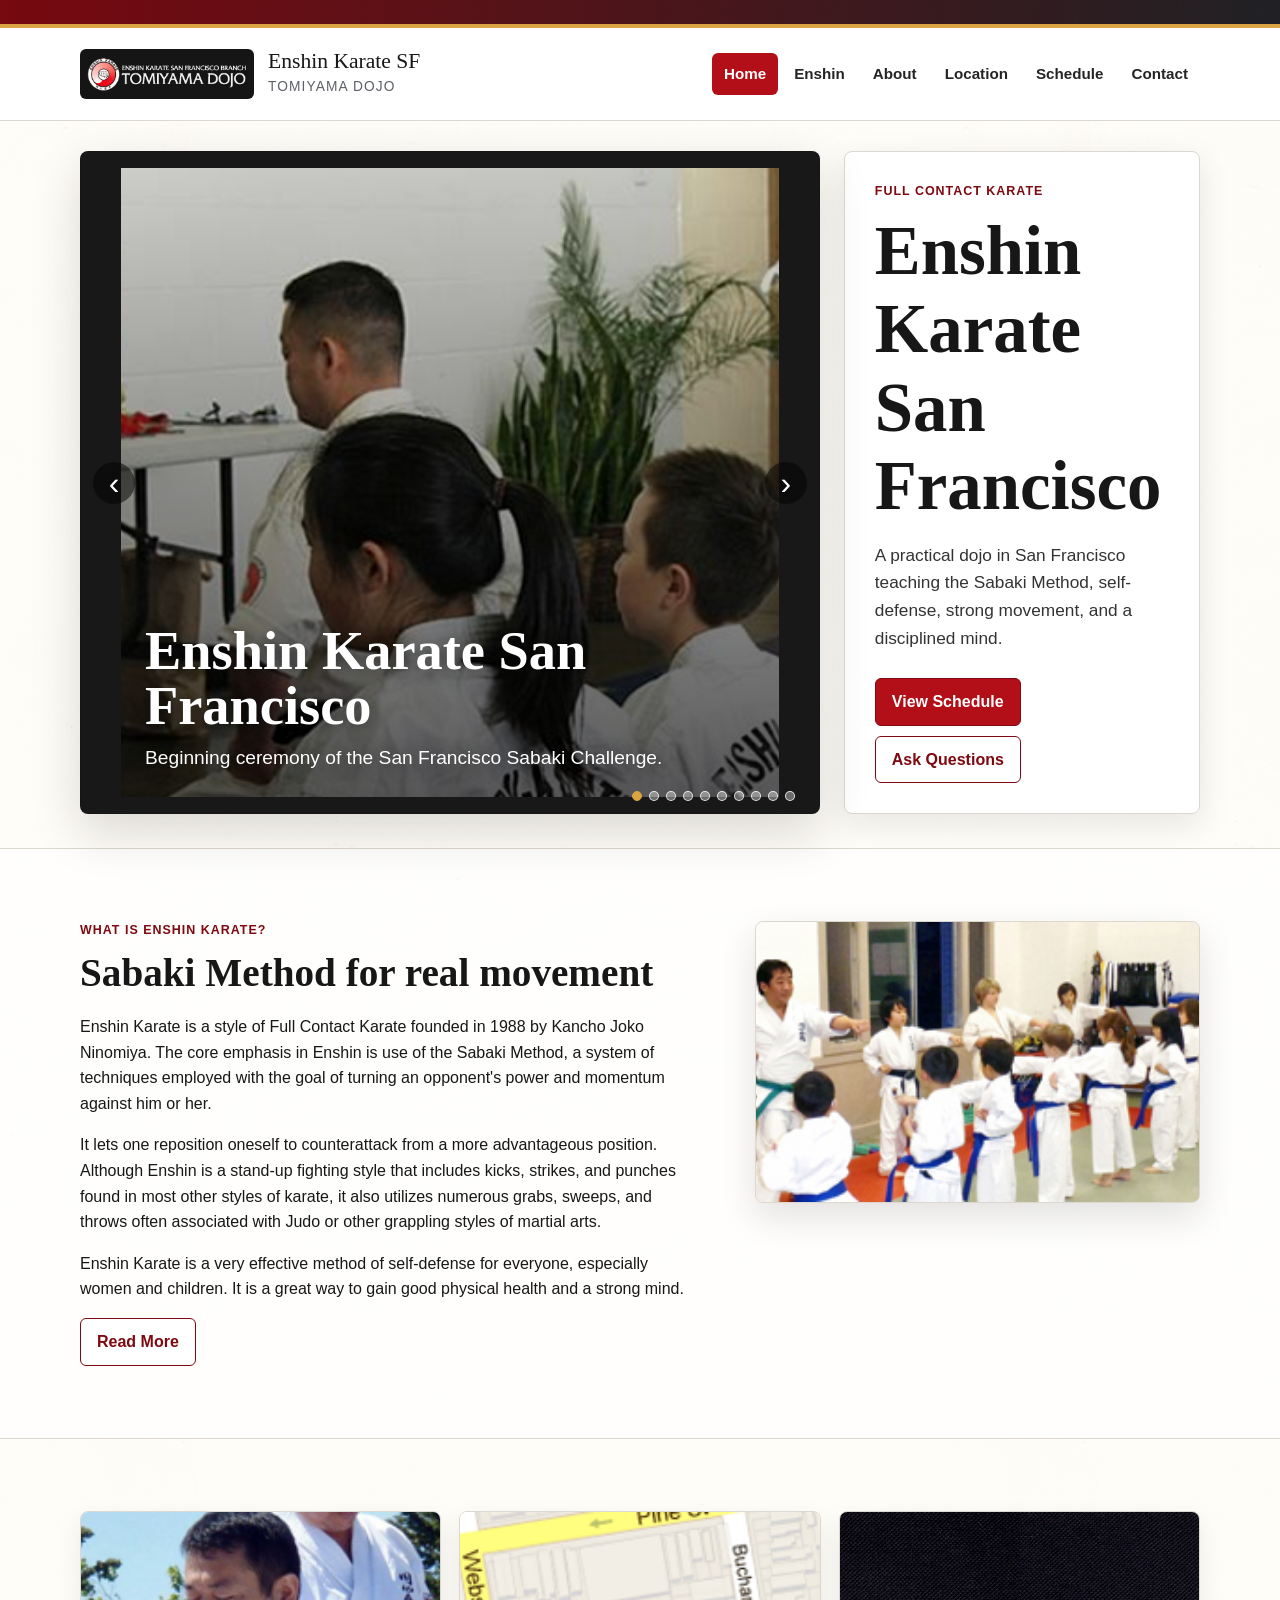
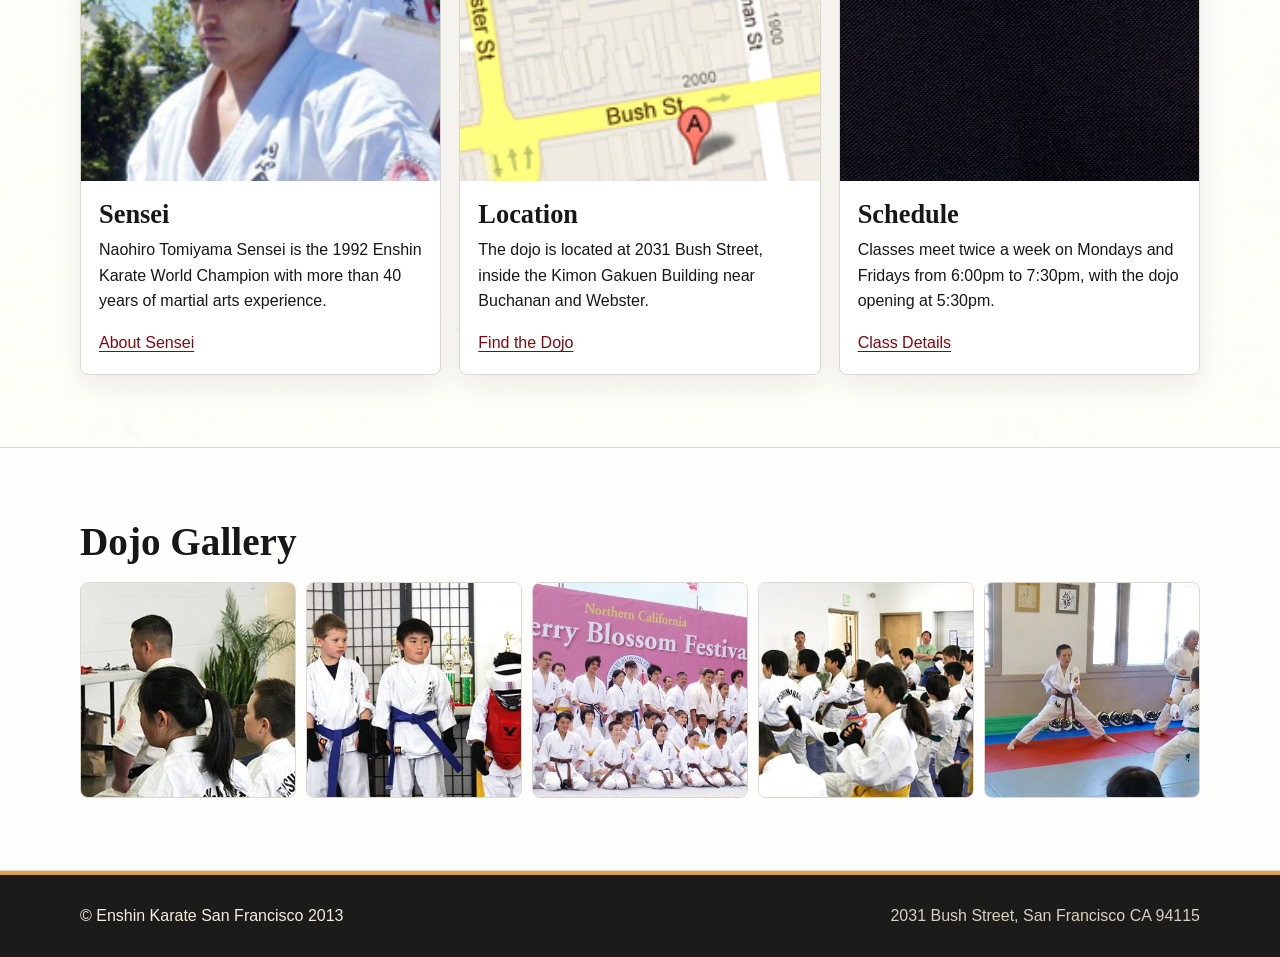
<file: index.html>
<!doctype html>
<html lang="en">
  <head>
    <meta charset="utf-8">
    <meta name="viewport" content="width=device-width, initial-scale=1">
    <title>Enshin Karate SF: Tomiyama Dojo</title>
    <meta name="description" content="Enshin Karate San Francisco, Tomiyama Dojo, classes, location, schedule, instructors, and Enshin Karate history.">
    <link rel="stylesheet" href="assets/site.css">
  </head>
  <body>
    <div class="site-shell">
      <div class="top-strip"></div>
      <header class="site-header">
        <div class="wrap header-inner">
          <a class="brand" href="index.html" aria-label="Enshin Karate San Francisco home">
            <img src="images/enshinlogo.jpg" alt="Enshin Karate San Francisco logo">
            <span class="brand-copy">
              <span class="brand-name">Enshin Karate SF</span>
              <span class="brand-kicker">Tomiyama Dojo</span>
            </span>
          </a>
          <nav class="main-nav" aria-label="Main navigation">
            <a href="index.html">Home</a>
            <a href="enshin.html">Enshin</a>
            <a href="about.html">About</a>
            <a href="location.html">Location</a>
            <a href="schedule.html">Schedule</a>
            <a href="contact.html">Contact</a>
          </nav>
        </div>
      </header>

      <main>
        <section class="hero">
          <div class="wrap hero-grid">
            <div class="carousel" data-carousel aria-label="Enshin Karate San Francisco photo gallery">
              <figure class="slide is-active">
                <img src="data1/images/gallery1.jpg" alt="Sabaki Challenge San Francisco">
                <figcaption class="slide-caption">
                  <strong>Enshin Karate San Francisco</strong>
                  <span>Beginning ceremony of the San Francisco Sabaki Challenge.</span>
                </figcaption>
              </figure>
              <figure class="slide">
                <img src="data1/images/enshin2.jpg" alt="Enshin Karate SF winners at Sabaki Challenge San Francisco">
                <figcaption class="slide-caption">
                  <strong>Sabaki Challenge</strong>
                  <span>Winners of the children's category in San Francisco.</span>
                </figcaption>
              </figure>
              <figure class="slide">
                <img src="data1/images/enshin3.jpg" alt="Performance at Cherry Blossom Festival San Francisco">
                <figcaption class="slide-caption">
                  <strong>Cherry Blossom Festival</strong>
                  <span>Public demonstrations by the San Francisco dojo.</span>
                </figcaption>
              </figure>
              <figure class="slide">
                <img src="data1/images/enshin4.jpg" alt="Enshin Karate SF warm up at Sabaki Challenge San Francisco">
                <figcaption class="slide-caption">
                  <strong>Training With Purpose</strong>
                  <span>Warm up and ceremony at the Sabaki Challenge.</span>
                </figcaption>
              </figure>
              <figure class="slide">
                <img src="data1/images/enshin5.jpg" alt="Kids practicing at San Francisco dojo">
                <figcaption class="slide-caption">
                  <strong>Kids and Adults</strong>
                  <span>Mixed classes for students ready to train seriously.</span>
                </figcaption>
              </figure>
              <figure class="slide">
                <img src="data1/images/enshin6.jpg" alt="San Francisco dojo belt test">
                <figcaption class="slide-caption">
                  <strong>Dojo Belt Test</strong>
                  <span>Students progress through consistent practice and testing.</span>
                </figcaption>
              </figure>
              <figure class="slide">
                <img src="data1/images/enshin7.jpg" alt="Kids demonstration at Cherry Blossom Festival">
                <figcaption class="slide-caption">
                  <strong>Community Demonstrations</strong>
                  <span>Kids' demonstration at the Cherry Blossom Festival.</span>
                </figcaption>
              </figure>
              <figure class="slide">
                <img src="data1/images/enshin8.jpg" alt="Sabaki Challenge San Francisco">
                <figcaption class="slide-caption">
                  <strong>Full Contact Karate</strong>
                  <span>Sabaki Challenge San Francisco.</span>
                </figcaption>
              </figure>
              <figure class="slide">
                <img src="data1/images/enshin9.jpg" alt="Fighters training in San Francisco dojo">
                <figcaption class="slide-caption">
                  <strong>Fighter Training</strong>
                  <span>Practical movement, positioning, sweeps, throws, and counters.</span>
                </figcaption>
              </figure>
              <figure class="slide">
                <img src="data1/images/enshin10.jpg" alt="Together at Cherry Blossom Festival">
                <figcaption class="slide-caption">
                  <strong>Tomiyama Dojo</strong>
                  <span>Together at the Cherry Blossom Festival.</span>
                </figcaption>
              </figure>
              <div class="carousel-controls" aria-hidden="false">
                <button class="carousel-button" type="button" data-carousel-prev aria-label="Previous photo">&lsaquo;</button>
                <button class="carousel-button" type="button" data-carousel-next aria-label="Next photo">&rsaquo;</button>
              </div>
              <div class="carousel-dots" aria-label="Choose gallery photo">
                <button type="button" aria-label="Show photo 1"></button>
                <button type="button" aria-label="Show photo 2"></button>
                <button type="button" aria-label="Show photo 3"></button>
                <button type="button" aria-label="Show photo 4"></button>
                <button type="button" aria-label="Show photo 5"></button>
                <button type="button" aria-label="Show photo 6"></button>
                <button type="button" aria-label="Show photo 7"></button>
                <button type="button" aria-label="Show photo 8"></button>
                <button type="button" aria-label="Show photo 9"></button>
                <button type="button" aria-label="Show photo 10"></button>
              </div>
            </div>

            <aside class="hero-panel">
              <p class="eyebrow">Full Contact Karate</p>
              <h1>Enshin Karate San Francisco</h1>
              <p class="lede">A practical dojo in San Francisco teaching the Sabaki Method, self-defense, strong movement, and a disciplined mind.</p>
              <div class="button-row">
                <a class="button" href="schedule.html">View Schedule</a>
                <a class="button secondary" href="contact.html">Ask Questions</a>
              </div>
            </aside>
          </div>
        </section>

        <section class="section alt">
          <div class="wrap split">
            <div class="content-block">
              <p class="eyebrow">What Is Enshin Karate?</p>
              <h2>Sabaki Method for real movement</h2>
              <p>Enshin Karate is a style of Full Contact Karate founded in 1988 by Kancho Joko Ninomiya. The core emphasis in Enshin is use of the Sabaki Method, a system of techniques employed with the goal of turning an opponent's power and momentum against him or her.</p>
              <p>It lets one reposition oneself to counterattack from a more advantageous position. Although Enshin is a stand-up fighting style that includes kicks, strikes, and punches found in most other styles of karate, it also utilizes numerous grabs, sweeps, and throws often associated with Judo or other grappling styles of martial arts.</p>
              <p>Enshin Karate is a very effective method of self-defense for everyone, especially women and children. It is a great way to gain good physical health and a strong mind.</p>
              <a class="button secondary" href="enshin.html">Read More</a>
            </div>
            <div class="media-frame">
              <img src="images/dojo2.jpg" alt="Enshin Karate San Francisco dojo">
            </div>
          </div>
        </section>

        <section class="section">
          <div class="wrap feature-grid">
            <article class="feature-card">
              <img src="images/sensei2.jpg" alt="Sensei Naohiro Tomiyama">
              <div class="feature-card-body">
                <h3>Sensei</h3>
                <p>Naohiro Tomiyama Sensei is the 1992 Enshin Karate World Champion with more than 40 years of martial arts experience.</p>
                <a href="about.html">About Sensei</a>
              </div>
            </article>
            <article class="feature-card">
              <img src="images/mapthumb2.png" alt="Map thumbnail for Enshin Karate San Francisco">
              <div class="feature-card-body">
                <h3>Location</h3>
                <p>The dojo is located at 2031 Bush Street, inside the Kimon Gakuen Building near Buchanan and Webster.</p>
                <a href="location.html">Find the Dojo</a>
              </div>
            </article>
            <article class="feature-card">
              <img src="images/blkcot.jpg" alt="Enshin Karate training">
              <div class="feature-card-body">
                <h3>Schedule</h3>
                <p>Classes meet twice a week on Mondays and Fridays from 6:00pm to 7:30pm, with the dojo opening at 5:30pm.</p>
                <a href="schedule.html">Class Details</a>
              </div>
            </article>
          </div>
        </section>

        <section class="section alt">
          <div class="wrap">
            <h2>Dojo Gallery</h2>
            <div class="gallery-strip" aria-label="Enshin Karate San Francisco image thumbnails">
              <img src="data1/tooltips/gallery1.jpg" alt="Enshin Karate SF">
              <img src="data1/tooltips/enshin2.jpg" alt="Enshin Karate SF thumbnail 2">
              <img src="data1/tooltips/enshin3.jpg" alt="Enshin Karate SF thumbnail 3">
              <img src="data1/tooltips/enshin4.jpg" alt="Enshin Karate SF thumbnail 4">
              <img src="data1/tooltips/enshin5.jpg" alt="Enshin Karate SF thumbnail 5">
            </div>
          </div>
        </section>
      </main>

      <footer class="site-footer">
        <div class="wrap footer-inner">
          <div>&copy; Enshin Karate San Francisco 2013</div>
          <div class="footer-address">2031 Bush Street, San Francisco CA 94115</div>
        </div>
      </footer>
    </div>
    <script src="assets/site.js" defer></script>
  </body>
</html>
</file>
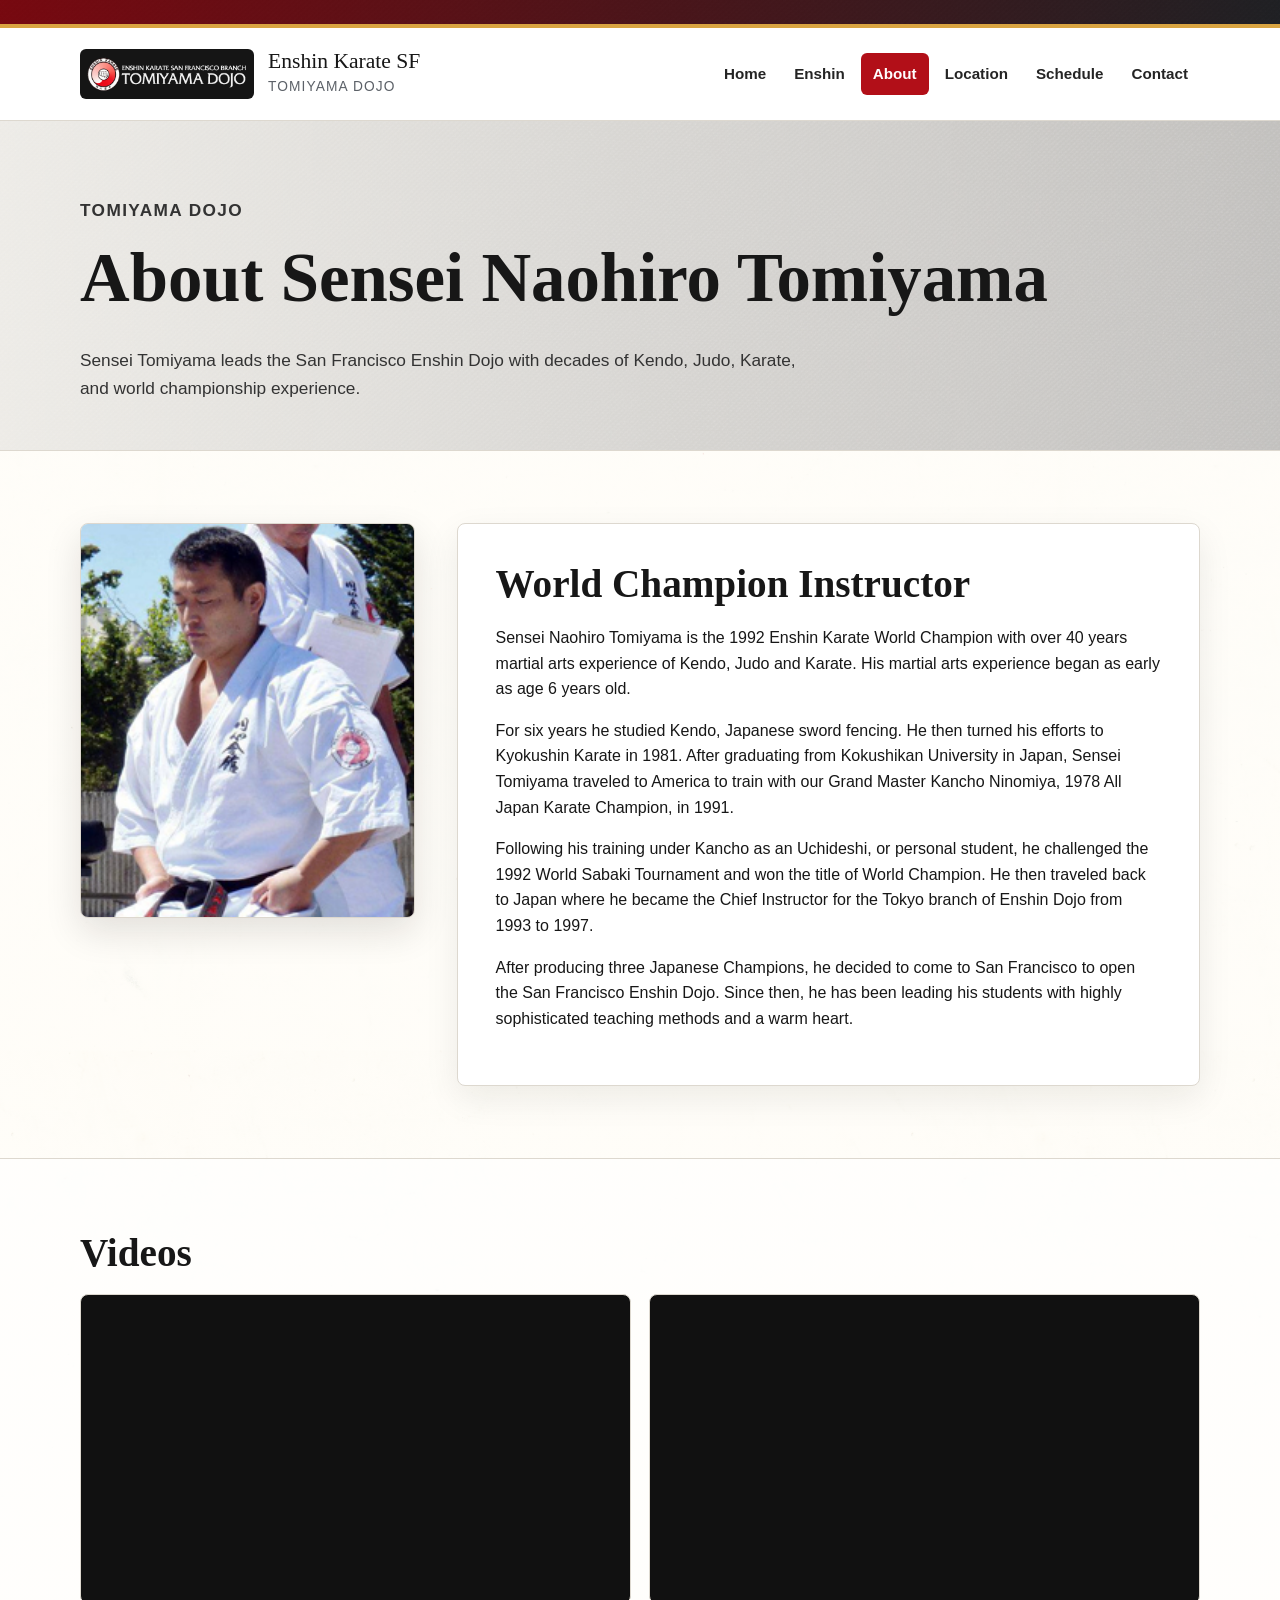
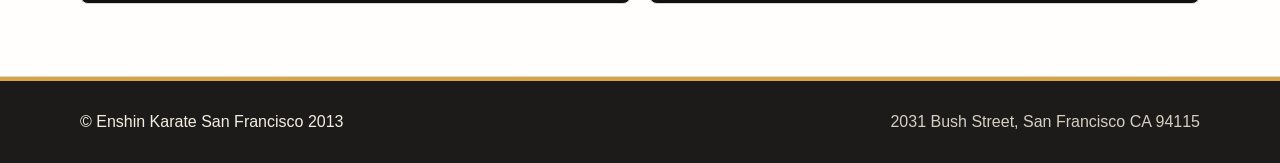
<file: about.html>
<!doctype html>
<html lang="en">
  <head>
    <meta charset="utf-8">
    <meta name="viewport" content="width=device-width, initial-scale=1">
    <title>About Sensei Naohiro Tomiyama | Enshin Karate SF</title>
    <meta name="description" content="About Sensei Naohiro Tomiyama, 1992 Enshin Karate World Champion and chief instructor of Enshin Karate San Francisco.">
    <link rel="stylesheet" href="assets/site.css">
  </head>
  <body>
    <div class="site-shell">
      <div class="top-strip"></div>
      <header class="site-header">
        <div class="wrap header-inner">
          <a class="brand" href="index.html" aria-label="Enshin Karate San Francisco home">
            <img src="images/enshinlogo.jpg" alt="Enshin Karate San Francisco logo">
            <span class="brand-copy">
              <span class="brand-name">Enshin Karate SF</span>
              <span class="brand-kicker">Tomiyama Dojo</span>
            </span>
          </a>
          <nav class="main-nav" aria-label="Main navigation">
            <a href="index.html">Home</a>
            <a href="enshin.html">Enshin</a>
            <a href="about.html">About</a>
            <a href="location.html">Location</a>
            <a href="schedule.html">Schedule</a>
            <a href="contact.html">Contact</a>
          </nav>
        </div>
      </header>

      <main>
        <section class="page-hero">
          <div class="wrap">
            <p class="eyebrow">Tomiyama Dojo</p>
            <h1>About Sensei Naohiro Tomiyama</h1>
            <p>Sensei Tomiyama leads the San Francisco Enshin Dojo with decades of Kendo, Judo, Karate, and world championship experience.</p>
          </div>
        </section>

        <section class="section">
          <div class="wrap bio-layout">
            <div class="media-frame">
              <img src="images/aboutsensei.jpg" alt="Sensei Naohiro Tomiyama">
            </div>
            <article class="article">
              <h2>World Champion Instructor</h2>
              <p>Sensei Naohiro Tomiyama is the 1992 Enshin Karate World Champion with over 40 years martial arts experience of Kendo, Judo and Karate. His martial arts experience began as early as age 6 years old.</p>
              <p>For six years he studied Kendo, Japanese sword fencing. He then turned his efforts to Kyokushin Karate in 1981. After graduating from Kokushikan University in Japan, Sensei Tomiyama traveled to America to train with our Grand Master Kancho Ninomiya, 1978 All Japan Karate Champion, in 1991.</p>
              <p>Following his training under Kancho as an Uchideshi, or personal student, he challenged the 1992 World Sabaki Tournament and won the title of World Champion. He then traveled back to Japan where he became the Chief Instructor for the Tokyo branch of Enshin Dojo from 1993 to 1997.</p>
              <p>After producing three Japanese Champions, he decided to come to San Francisco to open the San Francisco Enshin Dojo. Since then, he has been leading his students with highly sophisticated teaching methods and a warm heart.</p>
            </article>
          </div>
        </section>

        <section class="section alt">
          <div class="wrap">
            <h2>Videos</h2>
            <div class="video-grid">
              <div class="video-embed">
                <iframe src="https://www.youtube.com/embed/kZTaw--6IQ4" title="Enshin Karate San Francisco video" allowfullscreen loading="lazy"></iframe>
              </div>
              <div class="video-embed">
                <iframe src="https://www.youtube.com/embed/NkQ8r4jGdCg" title="Enshin Karate San Francisco demonstration video" allowfullscreen loading="lazy"></iframe>
              </div>
            </div>
          </div>
        </section>
      </main>

      <footer class="site-footer">
        <div class="wrap footer-inner">
          <div>&copy; Enshin Karate San Francisco 2013</div>
          <div class="footer-address">2031 Bush Street, San Francisco CA 94115</div>
        </div>
      </footer>
    </div>
    <script src="assets/site.js" defer></script>
  </body>
</html>
</file>
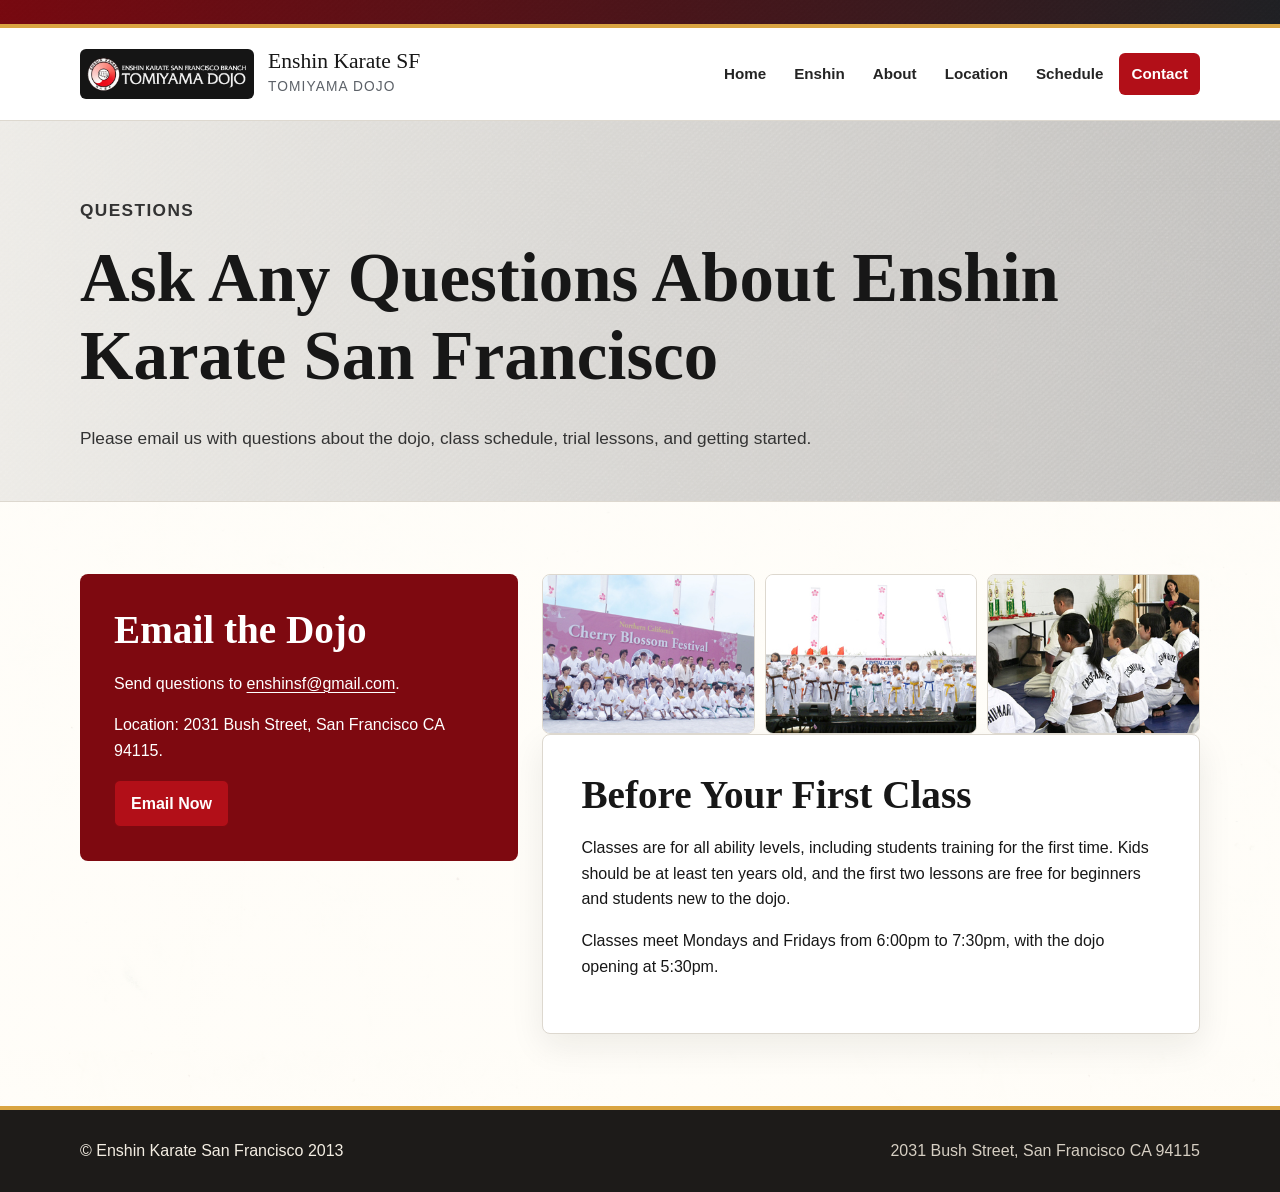
<file: contact.html>
<!doctype html>
<html lang="en">
  <head>
    <meta charset="utf-8">
    <meta name="viewport" content="width=device-width, initial-scale=1">
    <title>Contact | Enshin Karate SF</title>
    <meta name="description" content="Contact Enshin Karate San Francisco with questions about classes, schedule, and trial lessons.">
    <link rel="stylesheet" href="assets/site.css">
  </head>
  <body>
    <div class="site-shell">
      <div class="top-strip"></div>
      <header class="site-header">
        <div class="wrap header-inner">
          <a class="brand" href="index.html" aria-label="Enshin Karate San Francisco home">
            <img src="images/enshinlogo.jpg" alt="Enshin Karate San Francisco logo">
            <span class="brand-copy">
              <span class="brand-name">Enshin Karate SF</span>
              <span class="brand-kicker">Tomiyama Dojo</span>
            </span>
          </a>
          <nav class="main-nav" aria-label="Main navigation">
            <a href="index.html">Home</a>
            <a href="enshin.html">Enshin</a>
            <a href="about.html">About</a>
            <a href="location.html">Location</a>
            <a href="schedule.html">Schedule</a>
            <a href="contact.html">Contact</a>
          </nav>
        </div>
      </header>

      <main>
        <section class="page-hero">
          <div class="wrap">
            <p class="eyebrow">Questions</p>
            <h1>Ask Any Questions About Enshin Karate San Francisco</h1>
            <p>Please email us with questions about the dojo, class schedule, trial lessons, and getting started.</p>
          </div>
        </section>

        <section class="section">
          <div class="wrap contact-grid">
            <aside class="contact-callout">
              <h2>Email the Dojo</h2>
              <p>Send questions to <a href="mailto:enshinsf@gmail.com">enshinsf@gmail.com</a>.</p>
              <p>Location: 2031 Bush Street, San Francisco CA 94115.</p>
              <div class="button-row">
                <a class="button" href="mailto:enshinsf@gmail.com">Email Now</a>
              </div>
            </aside>
            <div>
              <div class="contact-gallery">
                <img src="images/contact.jpg" alt="Enshin Karate San Francisco contact image">
                <img src="images/contact1.jpg" alt="Enshin Karate San Francisco students">
                <img src="images/contact2.jpg" alt="Enshin Karate San Francisco training">
              </div>
              <article class="article">
                <h2>Before Your First Class</h2>
                <p>Classes are for all ability levels, including students training for the first time. Kids should be at least ten years old, and the first two lessons are free for beginners and students new to the dojo.</p>
                <p>Classes meet Mondays and Fridays from 6:00pm to 7:30pm, with the dojo opening at 5:30pm.</p>
              </article>
            </div>
          </div>
        </section>
      </main>

      <footer class="site-footer">
        <div class="wrap footer-inner">
          <div>&copy; Enshin Karate San Francisco 2013</div>
          <div class="footer-address">2031 Bush Street, San Francisco CA 94115</div>
        </div>
      </footer>
    </div>
    <script src="assets/site.js" defer></script>
  </body>
</html>
</file>
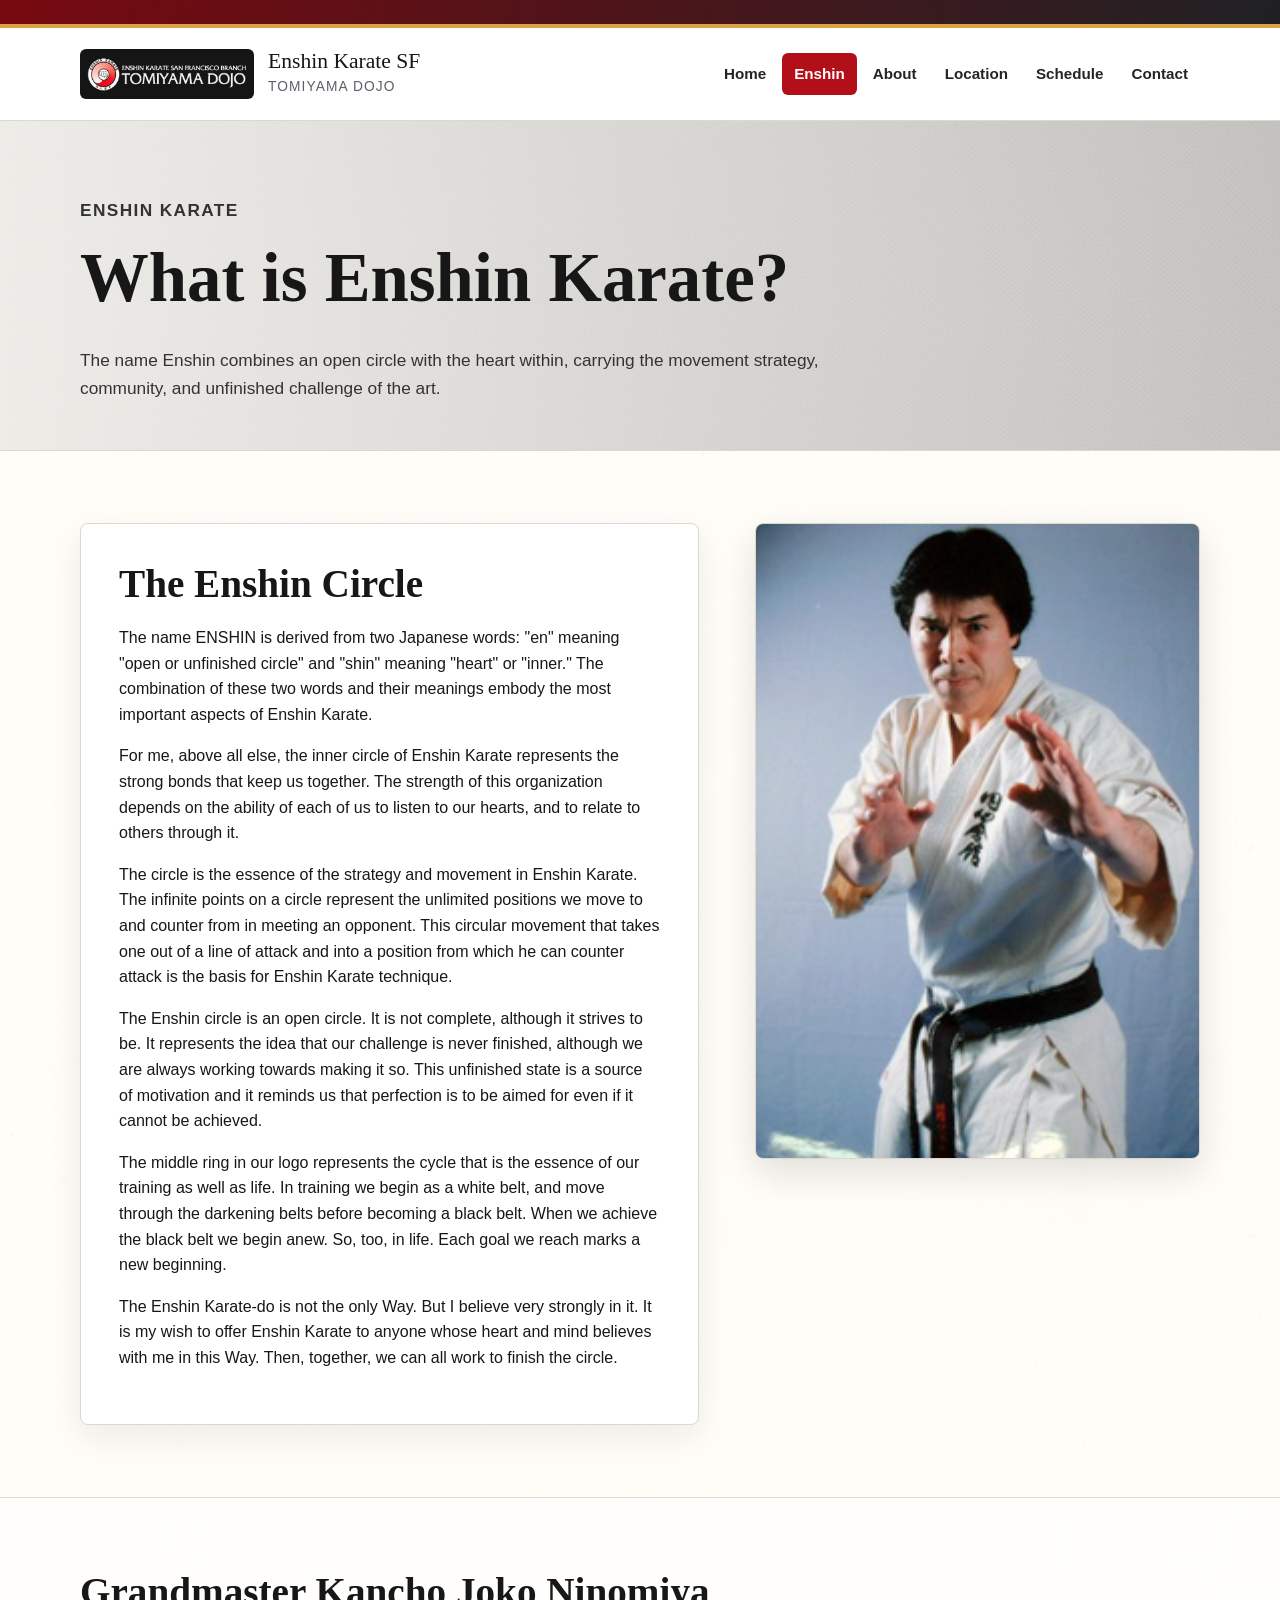
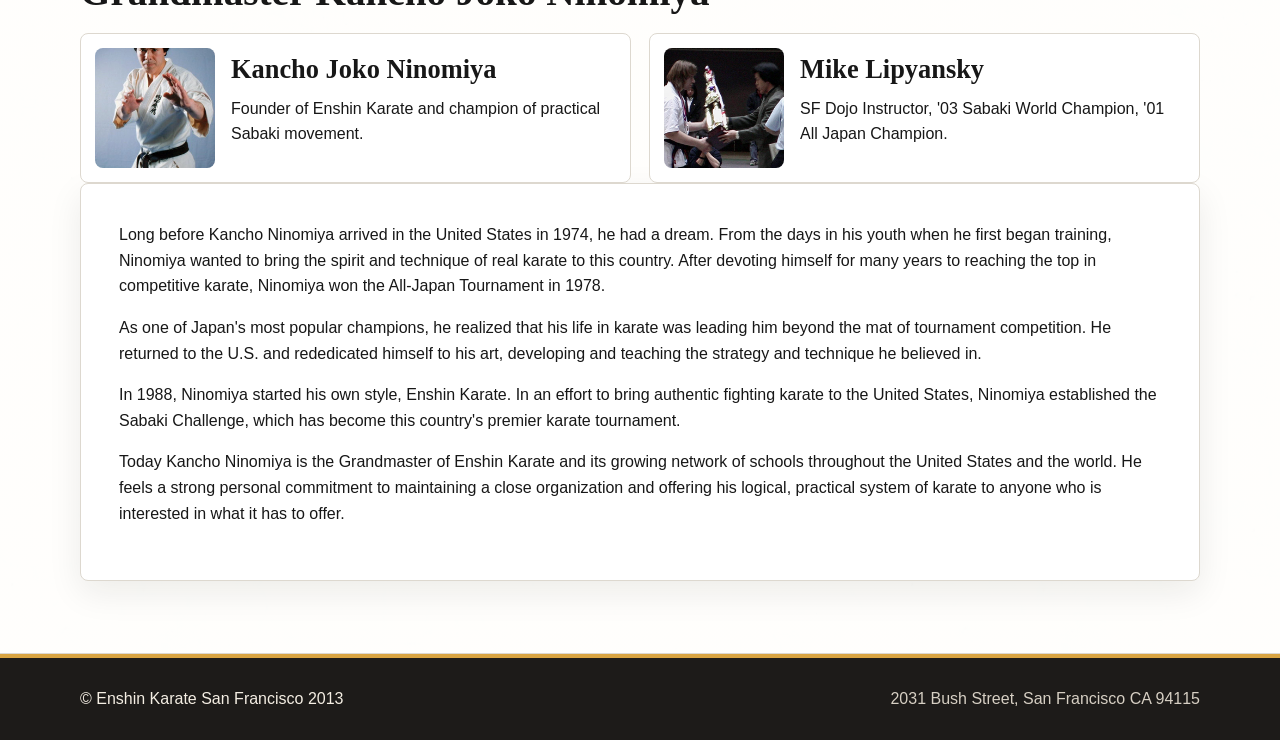
<file: enshin.html>
<!doctype html>
<html lang="en">
  <head>
    <meta charset="utf-8">
    <meta name="viewport" content="width=device-width, initial-scale=1">
    <title>What Is Enshin Karate? | Enshin Karate SF</title>
    <meta name="description" content="The history, meaning, and Sabaki Method of Enshin Karate, founded by Kancho Joko Ninomiya.">
    <link rel="stylesheet" href="assets/site.css">
  </head>
  <body>
    <div class="site-shell">
      <div class="top-strip"></div>
      <header class="site-header">
        <div class="wrap header-inner">
          <a class="brand" href="index.html" aria-label="Enshin Karate San Francisco home">
            <img src="images/enshinlogo.jpg" alt="Enshin Karate San Francisco logo">
            <span class="brand-copy">
              <span class="brand-name">Enshin Karate SF</span>
              <span class="brand-kicker">Tomiyama Dojo</span>
            </span>
          </a>
          <nav class="main-nav" aria-label="Main navigation">
            <a href="index.html">Home</a>
            <a href="enshin.html">Enshin</a>
            <a href="about.html">About</a>
            <a href="location.html">Location</a>
            <a href="schedule.html">Schedule</a>
            <a href="contact.html">Contact</a>
          </nav>
        </div>
      </header>

      <main>
        <section class="page-hero">
          <div class="wrap">
            <p class="eyebrow">Enshin Karate</p>
            <h1>What is Enshin Karate?</h1>
            <p>The name Enshin combines an open circle with the heart within, carrying the movement strategy, community, and unfinished challenge of the art.</p>
          </div>
        </section>

        <section class="section">
          <div class="wrap split">
            <article class="article">
              <h2>The Enshin Circle</h2>
              <p>The name ENSHIN is derived from two Japanese words: "en" meaning "open or unfinished circle" and "shin" meaning "heart" or "inner." The combination of these two words and their meanings embody the most important aspects of Enshin Karate.</p>
              <p>For me, above all else, the inner circle of Enshin Karate represents the strong bonds that keep us together. The strength of this organization depends on the ability of each of us to listen to our hearts, and to relate to others through it.</p>
              <p>The circle is the essence of the strategy and movement in Enshin Karate. The infinite points on a circle represent the unlimited positions we move to and counter from in meeting an opponent. This circular movement that takes one out of a line of attack and into a position from which he can counter attack is the basis for Enshin Karate technique.</p>
              <p>The Enshin circle is an open circle. It is not complete, although it strives to be. It represents the idea that our challenge is never finished, although we are always working towards making it so. This unfinished state is a source of motivation and it reminds us that perfection is to be aimed for even if it cannot be achieved.</p>
              <p>The middle ring in our logo represents the cycle that is the essence of our training as well as life. In training we begin as a white belt, and move through the darkening belts before becoming a black belt. When we achieve the black belt we begin anew. So, too, in life. Each goal we reach marks a new beginning.</p>
              <p>The Enshin Karate-do is not the only Way. But I believe very strongly in it. It is my wish to offer Enshin Karate to anyone whose heart and mind believes with me in this Way. Then, together, we can all work to finish the circle.</p>
            </article>
            <div class="media-frame">
              <img src="images/ninomiya.jpg" alt="Kancho Joko Ninomiya">
            </div>
          </div>
        </section>

        <section class="section alt">
          <div class="wrap">
            <h2>Grandmaster Kancho Joko Ninomiya</h2>
            <div class="instructor-list">
              <article class="instructor-card">
                <img src="images/ninomiya.jpg" alt="Grandmaster Kancho Joko Ninomiya">
                <div>
                  <h3>Kancho Joko Ninomiya</h3>
                  <p>Founder of Enshin Karate and champion of practical Sabaki movement.</p>
                </div>
              </article>
              <article class="instructor-card">
                <img src="images/mike1.jpg" alt="Mike Lipyansky SF Dojo Instructor">
                <div>
                  <h3>Mike Lipyansky</h3>
                  <p>SF Dojo Instructor, '03 Sabaki World Champion, '01 All Japan Champion.</p>
                </div>
              </article>
            </div>
            <article class="article">
              <p>Long before Kancho Ninomiya arrived in the United States in 1974, he had a dream. From the days in his youth when he first began training, Ninomiya wanted to bring the spirit and technique of real karate to this country. After devoting himself for many years to reaching the top in competitive karate, Ninomiya won the All-Japan Tournament in 1978.</p>
              <p>As one of Japan's most popular champions, he realized that his life in karate was leading him beyond the mat of tournament competition. He returned to the U.S. and rededicated himself to his art, developing and teaching the strategy and technique he believed in.</p>
              <p>In 1988, Ninomiya started his own style, Enshin Karate. In an effort to bring authentic fighting karate to the United States, Ninomiya established the Sabaki Challenge, which has become this country's premier karate tournament.</p>
              <p>Today Kancho Ninomiya is the Grandmaster of Enshin Karate and its growing network of schools throughout the United States and the world. He feels a strong personal commitment to maintaining a close organization and offering his logical, practical system of karate to anyone who is interested in what it has to offer.</p>
            </article>
          </div>
        </section>
      </main>

      <footer class="site-footer">
        <div class="wrap footer-inner">
          <div>&copy; Enshin Karate San Francisco 2013</div>
          <div class="footer-address">2031 Bush Street, San Francisco CA 94115</div>
        </div>
      </footer>
    </div>
    <script src="assets/site.js" defer></script>
  </body>
</html>
</file>
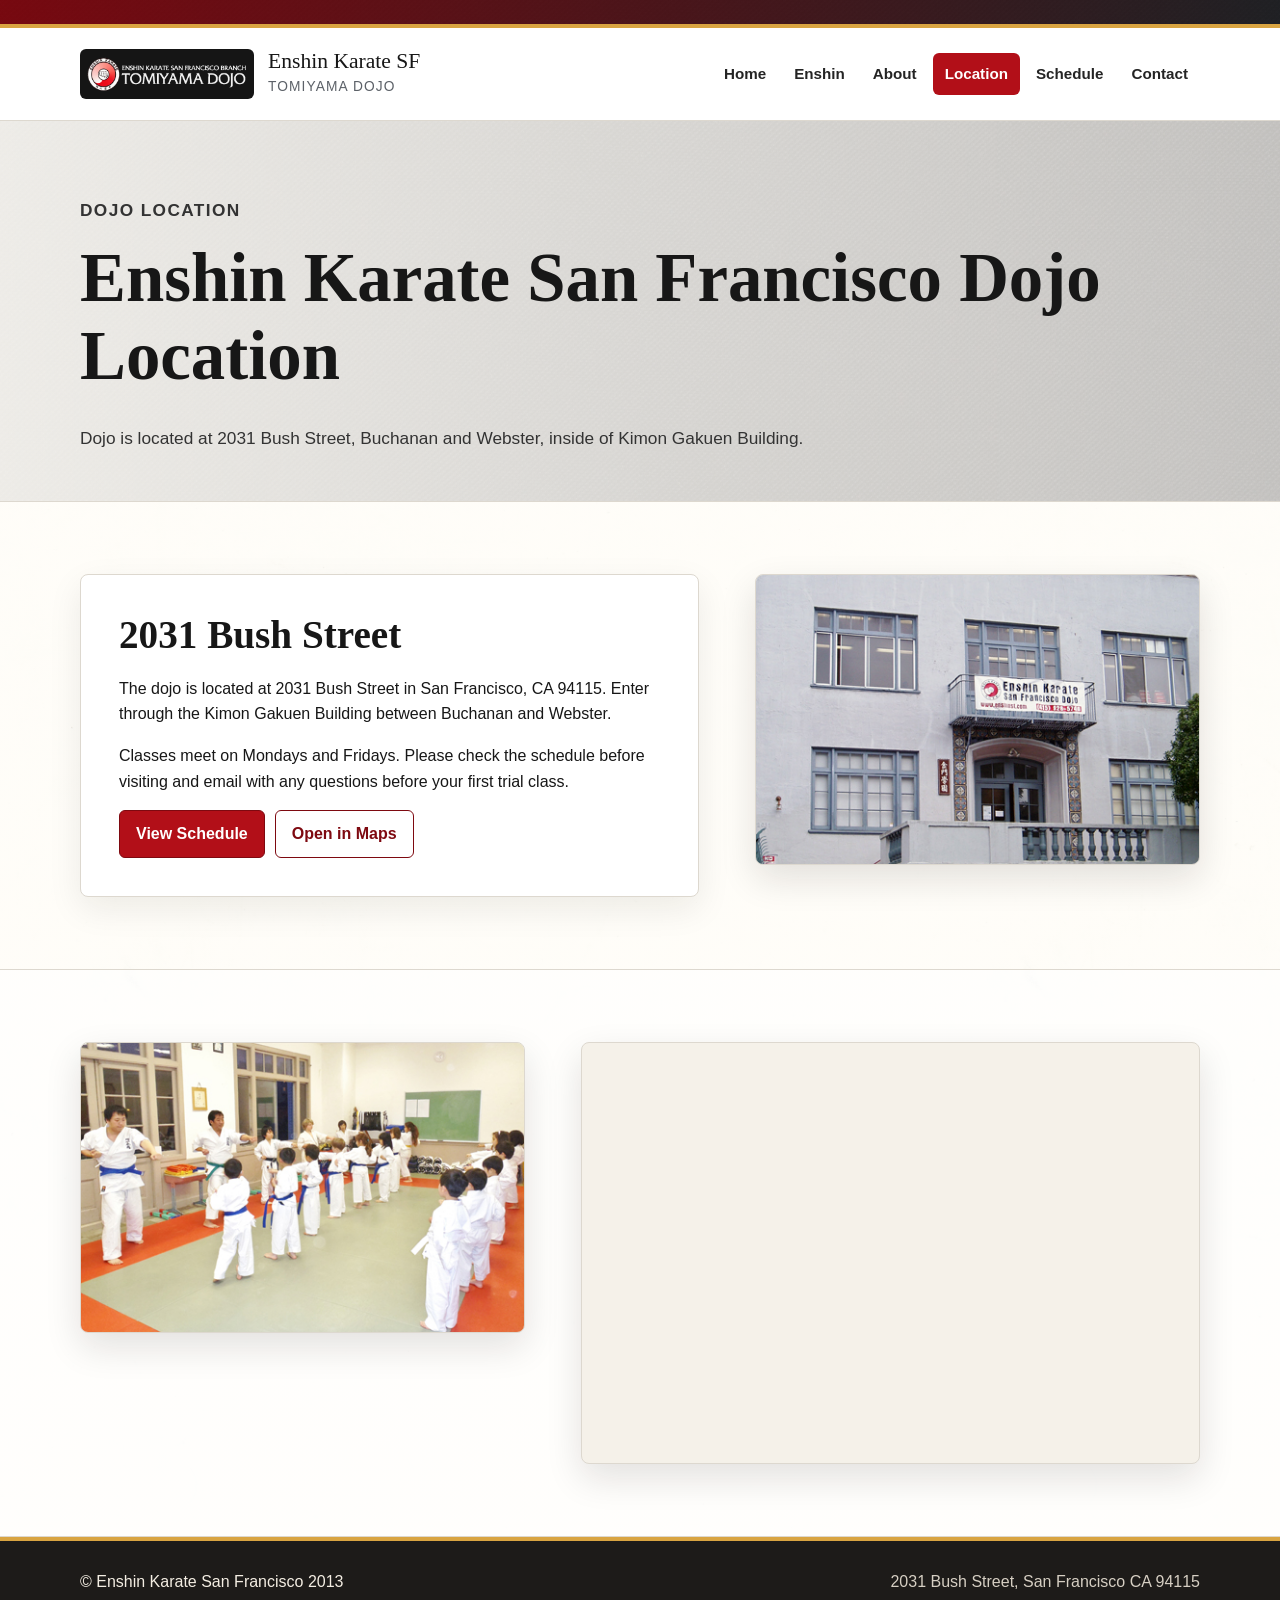
<file: location.html>
<!doctype html>
<html lang="en">
  <head>
    <meta charset="utf-8">
    <meta name="viewport" content="width=device-width, initial-scale=1">
    <title>Location | Enshin Karate SF</title>
    <meta name="description" content="Enshin Karate San Francisco dojo location at 2031 Bush Street, inside Kimon Gakuen Building.">
    <link rel="stylesheet" href="assets/site.css">
  </head>
  <body>
    <div class="site-shell">
      <div class="top-strip"></div>
      <header class="site-header">
        <div class="wrap header-inner">
          <a class="brand" href="index.html" aria-label="Enshin Karate San Francisco home">
            <img src="images/enshinlogo.jpg" alt="Enshin Karate San Francisco logo">
            <span class="brand-copy">
              <span class="brand-name">Enshin Karate SF</span>
              <span class="brand-kicker">Tomiyama Dojo</span>
            </span>
          </a>
          <nav class="main-nav" aria-label="Main navigation">
            <a href="index.html">Home</a>
            <a href="enshin.html">Enshin</a>
            <a href="about.html">About</a>
            <a href="location.html">Location</a>
            <a href="schedule.html">Schedule</a>
            <a href="contact.html">Contact</a>
          </nav>
        </div>
      </header>

      <main>
        <section class="page-hero">
          <div class="wrap">
            <p class="eyebrow">Dojo Location</p>
            <h1>Enshin Karate San Francisco Dojo Location</h1>
            <p>Dojo is located at 2031 Bush Street, Buchanan and Webster, inside of Kimon Gakuen Building.</p>
          </div>
        </section>

        <section class="section">
          <div class="wrap split">
            <article class="article">
              <h2>2031 Bush Street</h2>
              <p>The dojo is located at 2031 Bush Street in San Francisco, CA 94115. Enter through the Kimon Gakuen Building between Buchanan and Webster.</p>
              <p>Classes meet on Mondays and Fridays. Please check the schedule before visiting and email with any questions before your first trial class.</p>
              <div class="button-row">
                <a class="button" href="schedule.html">View Schedule</a>
                <a class="button secondary" href="https://www.google.com/maps/search/?api=1&amp;query=2031+Bush+Street,+San+Francisco,+CA+94115">Open in Maps</a>
              </div>
            </article>
            <div class="media-frame">
              <img src="images/building.jpg" alt="Kimon Gakuen Building exterior">
            </div>
          </div>
        </section>

        <section class="section alt">
          <div class="wrap split reverse">
            <div class="media-frame">
              <img src="images/buildinginside.jpg" alt="Inside the Kimon Gakuen Building">
            </div>
            <div class="media-frame">
              <iframe class="map-frame" title="Map to Enshin Karate San Francisco" loading="lazy" src="https://maps.google.com/maps?hl=en&amp;q=2031%20Bush%20Street%2C%20San%20Francisco%2C%20CA%2094115&amp;ie=UTF8&amp;t=m&amp;z=14&amp;output=embed"></iframe>
            </div>
          </div>
        </section>
      </main>

      <footer class="site-footer">
        <div class="wrap footer-inner">
          <div>&copy; Enshin Karate San Francisco 2013</div>
          <div class="footer-address">2031 Bush Street, San Francisco CA 94115</div>
        </div>
      </footer>
    </div>
    <script src="assets/site.js" defer></script>
  </body>
</html>
</file>
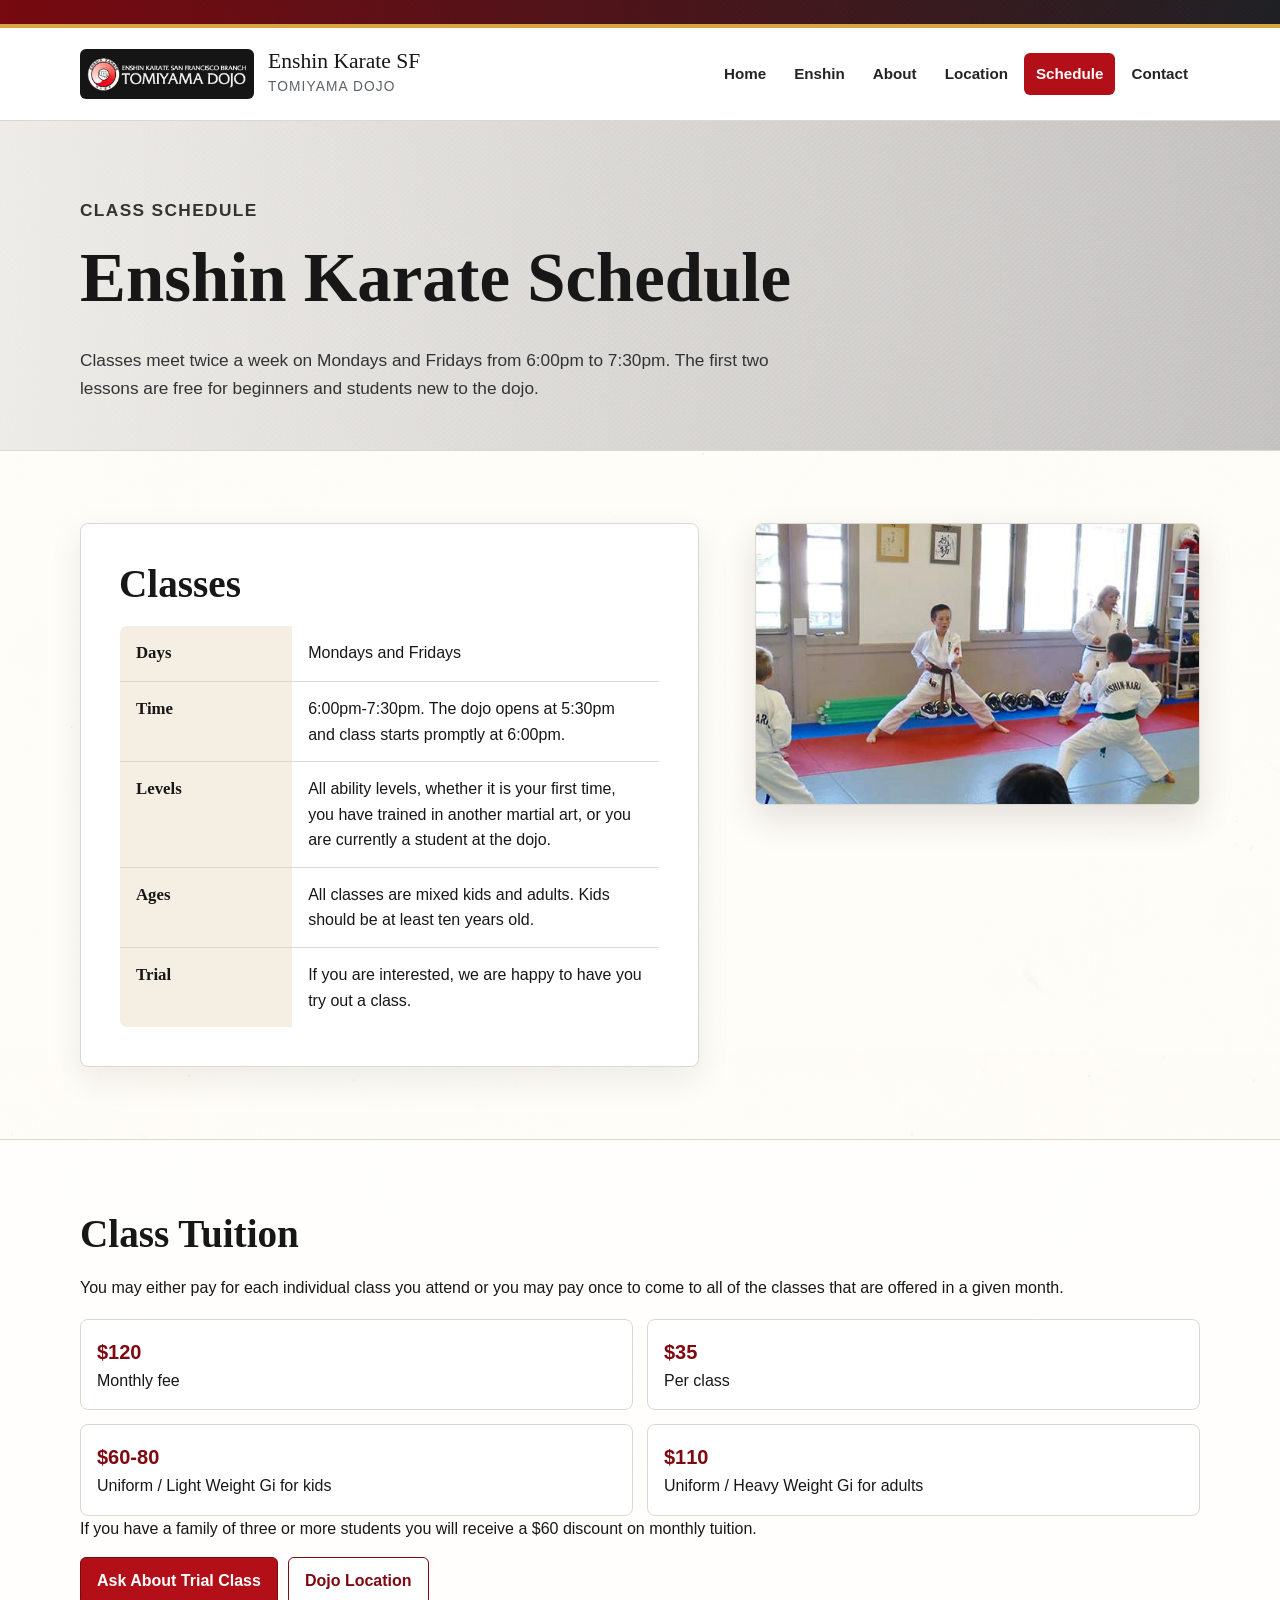
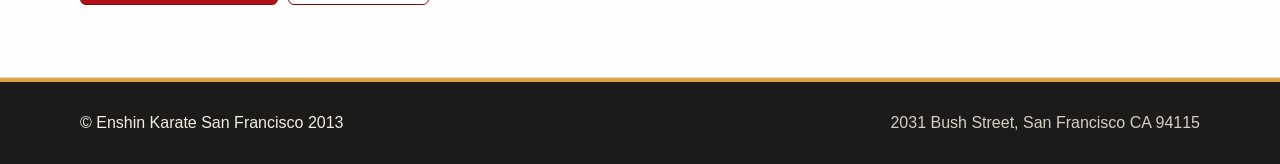
<file: schedule.html>
<!doctype html>
<html lang="en">
  <head>
    <meta charset="utf-8">
    <meta name="viewport" content="width=device-width, initial-scale=1">
    <title>Schedule | Enshin Karate SF</title>
    <meta name="description" content="Enshin Karate San Francisco class schedule, tuition, trial lessons, and uniform pricing.">
    <link rel="stylesheet" href="assets/site.css">
  </head>
  <body>
    <div class="site-shell">
      <div class="top-strip"></div>
      <header class="site-header">
        <div class="wrap header-inner">
          <a class="brand" href="index.html" aria-label="Enshin Karate San Francisco home">
            <img src="images/enshinlogo.jpg" alt="Enshin Karate San Francisco logo">
            <span class="brand-copy">
              <span class="brand-name">Enshin Karate SF</span>
              <span class="brand-kicker">Tomiyama Dojo</span>
            </span>
          </a>
          <nav class="main-nav" aria-label="Main navigation">
            <a href="index.html">Home</a>
            <a href="enshin.html">Enshin</a>
            <a href="about.html">About</a>
            <a href="location.html">Location</a>
            <a href="schedule.html">Schedule</a>
            <a href="contact.html">Contact</a>
          </nav>
        </div>
      </header>

      <main>
        <section class="page-hero">
          <div class="wrap">
            <p class="eyebrow">Class Schedule</p>
            <h1>Enshin Karate Schedule</h1>
            <p>Classes meet twice a week on Mondays and Fridays from 6:00pm to 7:30pm. The first two lessons are free for beginners and students new to the dojo.</p>
          </div>
        </section>

        <section class="section">
          <div class="wrap split">
            <article class="article">
              <h2>Classes</h2>
              <table class="schedule-table">
                <tbody>
                  <tr>
                    <th scope="row">Days</th>
                    <td>Mondays and Fridays</td>
                  </tr>
                  <tr>
                    <th scope="row">Time</th>
                    <td>6:00pm-7:30pm. The dojo opens at 5:30pm and class starts promptly at 6:00pm.</td>
                  </tr>
                  <tr>
                    <th scope="row">Levels</th>
                    <td>All ability levels, whether it is your first time, you have trained in another martial art, or you are currently a student at the dojo.</td>
                  </tr>
                  <tr>
                    <th scope="row">Ages</th>
                    <td>All classes are mixed kids and adults. Kids should be at least ten years old.</td>
                  </tr>
                  <tr>
                    <th scope="row">Trial</th>
                    <td>If you are interested, we are happy to have you try out a class.</td>
                  </tr>
                </tbody>
              </table>
            </article>
            <div class="media-frame">
              <img src="data1/images/enshin5.jpg" alt="Kids practicing at San Francisco dojo">
            </div>
          </div>
        </section>

        <section class="section alt">
          <div class="wrap">
            <h2>Class Tuition</h2>
            <p>You may either pay for each individual class you attend or you may pay once to come to all of the classes that are offered in a given month.</p>
            <div class="price-list">
              <div class="price-item">
                <strong>$120</strong>
                <span>Monthly fee</span>
              </div>
              <div class="price-item">
                <strong>$35</strong>
                <span>Per class</span>
              </div>
              <div class="price-item">
                <strong>$60-80</strong>
                <span>Uniform / Light Weight Gi for kids</span>
              </div>
              <div class="price-item">
                <strong>$110</strong>
                <span>Uniform / Heavy Weight Gi for adults</span>
              </div>
            </div>
            <p>If you have a family of three or more students you will receive a $60 discount on monthly tuition.</p>
            <div class="button-row">
              <a class="button" href="contact.html">Ask About Trial Class</a>
              <a class="button secondary" href="location.html">Dojo Location</a>
            </div>
          </div>
        </section>
      </main>

      <footer class="site-footer">
        <div class="wrap footer-inner">
          <div>&copy; Enshin Karate San Francisco 2013</div>
          <div class="footer-address">2031 Bush Street, San Francisco CA 94115</div>
        </div>
      </footer>
    </div>
    <script src="assets/site.js" defer></script>
  </body>
</html>
</file>
<file: assets/site.css>
:root {
  --ink: #171717;
  --muted: #5c6168;
  --paper: #fffdf8;
  --panel: #ffffff;
  --line: #ddd8cf;
  --red: #b20f18;
  --red-dark: #7e0910;
  --gold: #d9a441;
  --green: #2d6f61;
  --blue: #234c78;
  --shadow: 0 18px 50px rgba(22, 20, 17, 0.16);
  color-scheme: light;
}

* {
  box-sizing: border-box;
}

html {
  scroll-behavior: smooth;
}

body {
  margin: 0;
  color: var(--ink);
  background:
    linear-gradient(rgba(255, 253, 248, 0.86), rgba(255, 253, 248, 0.96)),
    url("../images/bg1.jpg") center top / 900px auto repeat;
  font-family: "Trebuchet MS", Arial, sans-serif;
  line-height: 1.6;
  overflow-x: hidden;
}

img {
  display: block;
  max-width: 100%;
}

a {
  color: var(--red-dark);
  text-decoration-thickness: 0.08em;
  text-underline-offset: 0.18em;
}

a:hover,
a:focus-visible {
  color: var(--red);
}

.site-shell {
  min-height: 100vh;
  display: flex;
  flex-direction: column;
}

.top-strip {
  min-height: 28px;
  background:
    linear-gradient(90deg, rgba(126, 9, 16, 0.94), rgba(34, 35, 38, 0.9)),
    url("../images/topbar2.jpg") center / cover no-repeat;
  border-bottom: 4px solid var(--gold);
}

.wrap {
  width: min(1120px, calc(100% - 32px));
  margin: 0 auto;
}

.site-header {
  background: rgba(255, 255, 255, 0.93);
  border-bottom: 1px solid var(--line);
  position: sticky;
  top: 0;
  z-index: 20;
  backdrop-filter: blur(14px);
}

.header-inner {
  min-height: 92px;
  display: flex;
  align-items: center;
  justify-content: space-between;
  gap: 24px;
}

.brand {
  display: flex;
  align-items: center;
  gap: 14px;
  min-width: 0;
  color: var(--ink);
  text-decoration: none;
}

.brand img {
  width: clamp(118px, 16vw, 174px);
  height: auto;
  max-height: 62px;
  object-fit: contain;
  flex: 0 0 auto;
  background: #151515;
  border-radius: 6px;
  padding: 6px;
}

.brand-copy {
  display: grid;
  gap: 2px;
}

.brand-name {
  font-family: Georgia, "Times New Roman", serif;
  font-size: 1.35rem;
  line-height: 1.1;
  letter-spacing: 0;
}

.brand-kicker {
  color: var(--muted);
  font-size: 0.86rem;
  text-transform: uppercase;
  letter-spacing: 0.08em;
}

.main-nav {
  display: flex;
  align-items: center;
  gap: 4px;
  flex-wrap: wrap;
  justify-content: flex-end;
}

.main-nav a {
  color: #242424;
  text-decoration: none;
  padding: 9px 12px;
  border-radius: 6px;
  font-weight: 700;
  font-size: 0.95rem;
}

.main-nav a:hover,
.main-nav a:focus-visible,
.main-nav a[aria-current="page"] {
  background: var(--red);
  color: #fff;
  outline: none;
}

main {
  flex: 1;
}

.hero {
  padding: 30px 0 34px;
}

.hero-grid {
  display: grid;
  grid-template-columns: minmax(0, 1.35fr) minmax(280px, 0.65fr);
  gap: 24px;
  align-items: stretch;
}

.carousel {
  position: relative;
  overflow: hidden;
  border-radius: 8px;
  min-height: clamp(330px, 50vw, 560px);
  background: #181818;
  box-shadow: var(--shadow);
  border: 1px solid rgba(0, 0, 0, 0.1);
}

.slide {
  position: absolute;
  inset: 0;
  opacity: 0;
  transition: opacity 420ms ease;
}

.slide.is-active {
  opacity: 1;
}

.slide img {
  width: 100%;
  height: 100%;
  object-fit: cover;
}

.slide::after {
  content: "";
  position: absolute;
  inset: 0;
  background: linear-gradient(180deg, rgba(0, 0, 0, 0.12), rgba(0, 0, 0, 0.66));
}

.slide-caption {
  position: absolute;
  left: 24px;
  right: 24px;
  bottom: 24px;
  z-index: 2;
  color: #fff;
  text-shadow: 0 2px 18px rgba(0, 0, 0, 0.55);
}

.slide-caption strong {
  display: block;
  font-family: Georgia, "Times New Roman", serif;
  font-size: clamp(1.7rem, 5vw, 3.4rem);
  line-height: 1.02;
  margin-bottom: 8px;
}

.slide-caption span {
  display: block;
  max-width: 680px;
  font-size: clamp(0.98rem, 2vw, 1.2rem);
}

.carousel-controls {
  position: absolute;
  inset: 0;
  display: flex;
  align-items: center;
  justify-content: space-between;
  pointer-events: none;
  z-index: 3;
}

.carousel-button {
  pointer-events: auto;
  width: 42px;
  height: 42px;
  border: 0;
  border-radius: 50%;
  margin: 0 12px;
  color: #fff;
  background: rgba(0, 0, 0, 0.5);
  font-size: 2rem;
  line-height: 1;
  cursor: pointer;
}

.carousel-button:hover,
.carousel-button:focus-visible {
  background: var(--red);
  outline: 3px solid rgba(255, 255, 255, 0.45);
}

.carousel-dots {
  position: absolute;
  left: 24px;
  right: 24px;
  bottom: 12px;
  display: flex;
  gap: 7px;
  justify-content: flex-end;
  z-index: 4;
}

.carousel-dots button {
  width: 10px;
  height: 10px;
  padding: 0;
  border: 1px solid rgba(255, 255, 255, 0.8);
  border-radius: 50%;
  background: rgba(255, 255, 255, 0.36);
  cursor: pointer;
}

.carousel-dots button[aria-current="true"] {
  background: var(--gold);
  border-color: var(--gold);
}

.hero-panel {
  background: var(--panel);
  border: 1px solid var(--line);
  border-radius: 8px;
  box-shadow: 0 10px 32px rgba(22, 20, 17, 0.1);
  padding: clamp(20px, 3vw, 30px);
  display: flex;
  flex-direction: column;
  justify-content: center;
  min-width: 0;
}

.eyebrow {
  color: var(--red-dark);
  font-weight: 800;
  text-transform: uppercase;
  letter-spacing: 0.08em;
  font-size: 0.78rem;
  margin: 0 0 10px;
}

h1,
h2,
h3 {
  font-family: Georgia, "Times New Roman", serif;
  line-height: 1.14;
  letter-spacing: 0;
  overflow-wrap: break-word;
}

h1 {
  font-size: clamp(2.1rem, 6vw, 4.3rem);
  margin: 0 0 16px;
}

h2 {
  font-size: clamp(1.7rem, 3.5vw, 2.45rem);
  margin: 0 0 18px;
}

h3 {
  font-size: clamp(1.25rem, 2.5vw, 1.65rem);
  margin: 0 0 12px;
}

p {
  margin: 0 0 16px;
}

.lede {
  color: #333;
  font-size: 1.08rem;
}

.hero-panel .lede {
  max-width: 32ch;
}

.button-row {
  display: flex;
  flex-wrap: wrap;
  gap: 10px;
  margin-top: 10px;
}

.button {
  display: inline-flex;
  align-items: center;
  justify-content: center;
  min-height: 44px;
  padding: 10px 16px;
  border-radius: 6px;
  border: 1px solid var(--red-dark);
  background: var(--red);
  color: #fff;
  text-decoration: none;
  font-weight: 800;
}

.button:hover,
.button:focus-visible {
  background: var(--red-dark);
  color: #fff;
  outline: 3px solid rgba(178, 15, 24, 0.2);
}

.button.secondary {
  background: #fff;
  color: var(--red-dark);
}

.button.secondary:hover,
.button.secondary:focus-visible {
  background: #fff4f4;
  color: var(--red-dark);
}

.section {
  padding: clamp(34px, 6vw, 72px) 0;
}

.section.alt {
  background: rgba(255, 255, 255, 0.68);
  border-top: 1px solid var(--line);
  border-bottom: 1px solid var(--line);
}

.split {
  display: grid;
  grid-template-columns: minmax(0, 1fr) minmax(280px, 0.72fr);
  gap: clamp(24px, 5vw, 56px);
  align-items: start;
}

.split.reverse {
  grid-template-columns: minmax(280px, 0.72fr) minmax(0, 1fr);
}

.hero-grid > *,
.split > *,
.feature-grid > *,
.instructor-list > *,
.contact-grid > *,
.price-list > *,
.video-grid > * {
  min-width: 0;
}

.content-block {
  max-width: 760px;
}

.content-block p:last-child {
  margin-bottom: 0;
}

.media-frame {
  border-radius: 8px;
  overflow: hidden;
  border: 1px solid var(--line);
  background: #f5f1e9;
  box-shadow: 0 14px 36px rgba(22, 20, 17, 0.12);
}

.media-frame img {
  width: 100%;
  height: 100%;
  min-height: 280px;
  object-fit: cover;
}

.feature-grid {
  display: grid;
  grid-template-columns: repeat(3, minmax(0, 1fr));
  gap: 18px;
}

.feature-card {
  background: var(--panel);
  border: 1px solid var(--line);
  border-radius: 8px;
  overflow: hidden;
  box-shadow: 0 10px 28px rgba(22, 20, 17, 0.08);
}

.feature-card img {
  width: 100%;
  aspect-ratio: 4 / 3;
  object-fit: cover;
}

.feature-card-body {
  padding: 18px;
}

.feature-card h3 {
  margin-bottom: 8px;
}

.gallery-strip {
  display: grid;
  grid-template-columns: repeat(5, minmax(0, 1fr));
  gap: 10px;
}

.gallery-strip img {
  width: 100%;
  aspect-ratio: 1 / 1;
  object-fit: cover;
  border-radius: 8px;
  border: 1px solid var(--line);
}

.page-hero {
  padding: clamp(34px, 7vw, 76px) 0 clamp(26px, 5vw, 48px);
  border-bottom: 1px solid var(--line);
  background:
    linear-gradient(90deg, rgba(255, 253, 248, 0.93), rgba(255, 253, 248, 0.76)),
    url("../images/topbar2.jpg") center / cover no-repeat;
}

.page-hero .wrap {
  display: grid;
  gap: 14px;
}

.page-hero p {
  max-width: 740px;
  margin: 0;
  font-size: 1.08rem;
  color: #333;
}

.article {
  background: var(--panel);
  border: 1px solid var(--line);
  border-radius: 8px;
  padding: clamp(22px, 4vw, 38px);
  box-shadow: 0 12px 34px rgba(22, 20, 17, 0.08);
}

.article + .article {
  margin-top: 22px;
}

.bio-layout {
  display: grid;
  grid-template-columns: minmax(240px, 0.45fr) minmax(0, 1fr);
  gap: clamp(22px, 5vw, 42px);
  align-items: start;
}

.instructor-list {
  display: grid;
  grid-template-columns: repeat(2, minmax(0, 1fr));
  gap: 18px;
}

.instructor-card {
  display: grid;
  grid-template-columns: 120px minmax(0, 1fr);
  gap: 16px;
  align-items: center;
  background: #fff;
  border: 1px solid var(--line);
  border-radius: 8px;
  padding: 14px;
}

.instructor-card img {
  width: 120px;
  height: 120px;
  object-fit: cover;
  border-radius: 8px;
}

.schedule-table {
  width: 100%;
  border-collapse: collapse;
  background: #fff;
  border: 1px solid var(--line);
  border-radius: 8px;
  overflow: hidden;
}

.schedule-table th,
.schedule-table td {
  padding: 14px 16px;
  text-align: left;
  border-bottom: 1px solid var(--line);
  vertical-align: top;
}

.schedule-table th {
  width: 32%;
  background: #f4eee3;
  font-family: Georgia, "Times New Roman", serif;
  font-size: 1.05rem;
}

.schedule-table tr:last-child th,
.schedule-table tr:last-child td {
  border-bottom: 0;
}

.price-list {
  display: grid;
  grid-template-columns: repeat(2, minmax(0, 1fr));
  gap: 14px;
  margin-top: 18px;
}

.price-item {
  border: 1px solid var(--line);
  border-radius: 8px;
  background: #fff;
  padding: 16px;
}

.price-item strong {
  display: block;
  font-size: 1.25rem;
  color: var(--red-dark);
}

.map-frame {
  width: 100%;
  min-height: 420px;
  border: 0;
  display: block;
}

.contact-grid {
  display: grid;
  grid-template-columns: minmax(0, 0.8fr) minmax(0, 1.2fr);
  gap: 24px;
  align-items: start;
}

.contact-callout {
  background: var(--red-dark);
  color: #fff;
  border-radius: 8px;
  padding: clamp(22px, 4vw, 34px);
}

.contact-callout h2,
.contact-callout a {
  color: #fff;
}

.contact-gallery {
  display: grid;
  grid-template-columns: repeat(3, minmax(0, 1fr));
  gap: 10px;
}

.contact-gallery img {
  width: 100%;
  aspect-ratio: 4 / 3;
  object-fit: cover;
  border-radius: 8px;
  border: 1px solid var(--line);
}

.video-grid {
  display: grid;
  grid-template-columns: repeat(2, minmax(0, 1fr));
  gap: 18px;
}

.video-embed {
  position: relative;
  aspect-ratio: 16 / 9;
  border-radius: 8px;
  overflow: hidden;
  border: 1px solid var(--line);
  background: #111;
}

.video-embed iframe {
  position: absolute;
  inset: 0;
  width: 100%;
  height: 100%;
  border: 0;
}

.site-footer {
  padding: 28px 0;
  background: #1d1b19;
  color: #f4eee3;
  border-top: 4px solid var(--gold);
}

.footer-inner {
  display: flex;
  justify-content: space-between;
  gap: 20px;
  align-items: center;
  flex-wrap: wrap;
}

.footer-inner a {
  color: #fff;
}

.footer-address {
  color: #d6cfc3;
}

.not-found {
  min-height: 56vh;
  display: grid;
  align-items: center;
}

@media (max-width: 900px) {
  .header-inner,
  .hero-grid,
  .split,
  .split.reverse,
  .bio-layout,
  .contact-grid {
    grid-template-columns: 1fr;
  }

  .header-inner {
    display: grid;
    justify-items: start;
    padding: 14px 0;
  }

  .main-nav {
    justify-content: flex-start;
  }

  .feature-grid,
  .instructor-list,
  .video-grid {
    grid-template-columns: 1fr;
  }

  .gallery-strip {
    grid-template-columns: repeat(3, minmax(0, 1fr));
  }
}

@media (max-width: 620px) {
  .wrap {
    width: min(1120px, calc(100% - 32px));
  }

  .brand img {
    width: 112px;
    max-height: 54px;
  }

  .brand-name {
    font-size: 1.1rem;
  }

  .brand-kicker {
    font-size: 0.72rem;
  }

  .main-nav {
    width: 100%;
    display: grid;
    grid-template-columns: repeat(2, minmax(0, 1fr));
    gap: 6px;
  }

  .main-nav a {
    text-align: center;
    padding: 10px 8px;
  }

  .carousel {
    min-height: 360px;
  }

  .slide-caption {
    left: 16px;
    right: 16px;
    bottom: 30px;
  }

  .carousel-button {
    width: 36px;
    height: 36px;
    margin: 0 8px;
    font-size: 1.6rem;
  }

  .carousel-dots {
    left: 14px;
    right: 14px;
    flex-wrap: wrap;
  }

  .carousel-dots button {
    width: 9px;
    height: 9px;
  }

  .hero-panel {
    padding: 20px;
  }

  .feature-grid,
  .price-list,
  .contact-gallery {
    grid-template-columns: 1fr;
  }

  .instructor-card {
    grid-template-columns: 92px minmax(0, 1fr);
  }

  .instructor-card img {
    width: 92px;
    height: 92px;
  }

  .schedule-table,
  .schedule-table tbody,
  .schedule-table tr,
  .schedule-table th,
  .schedule-table td {
    display: block;
    width: 100%;
  }

  .schedule-table th {
    border-bottom: 0;
  }
}
</file>
